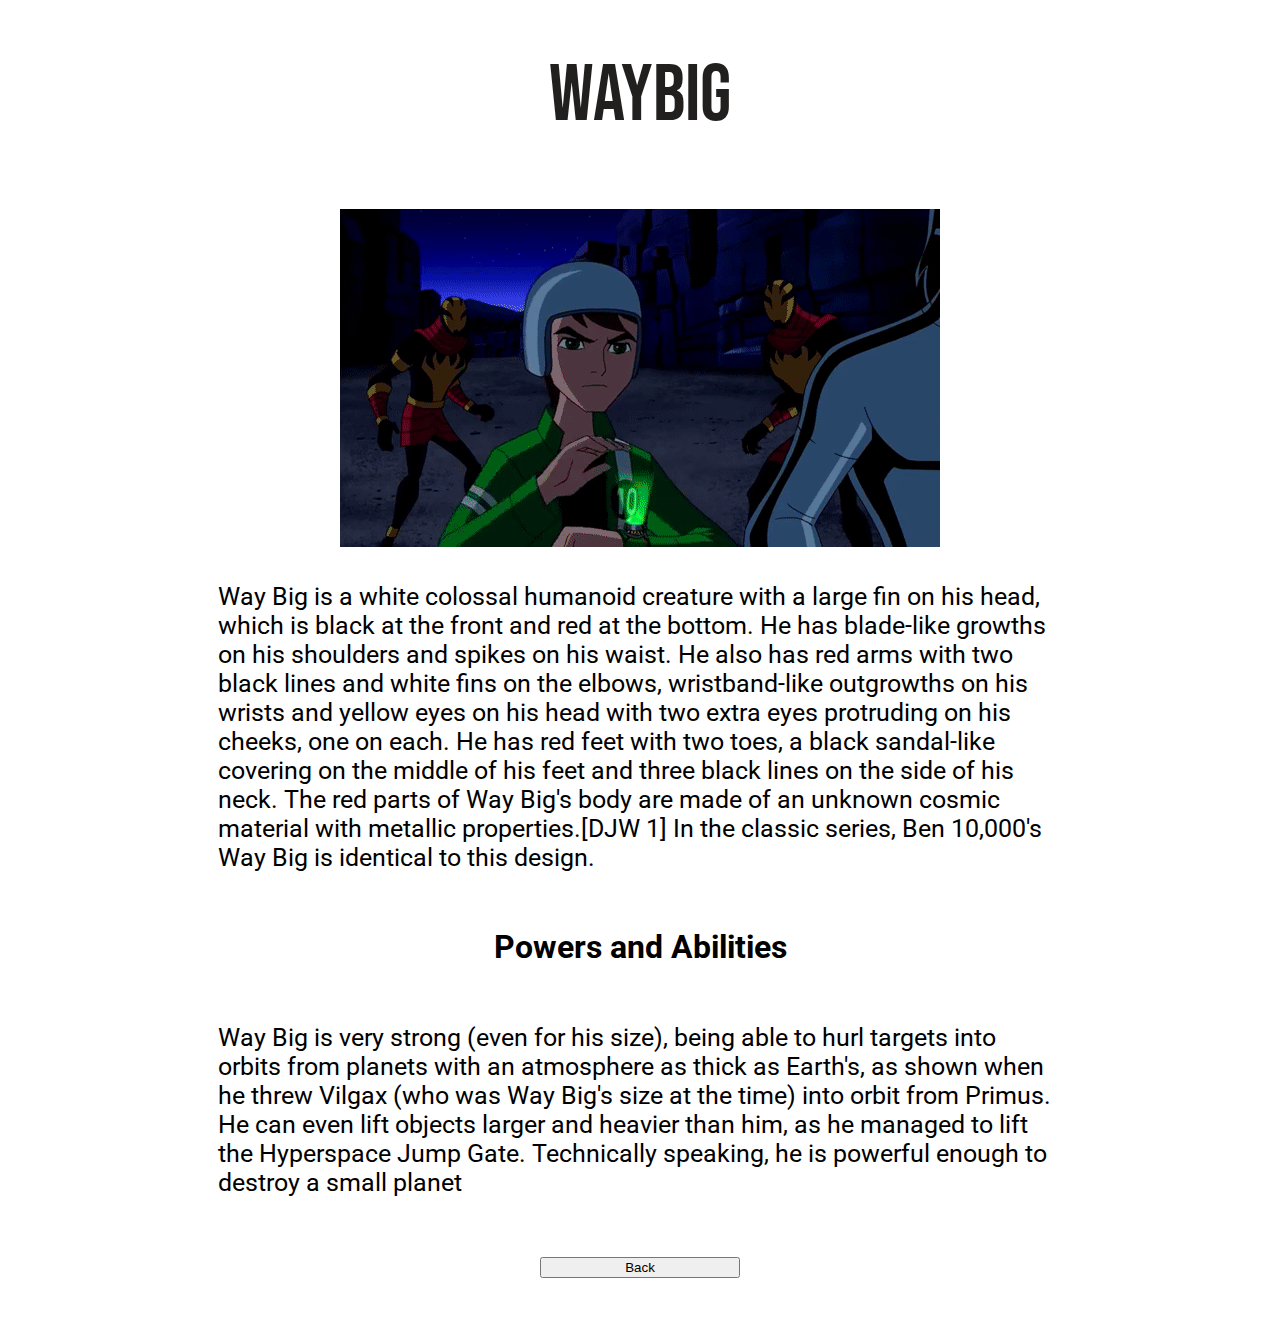
<file: data/waybig.html>
<!DOCTYPE html>
<html lang="en">
<head>
    <meta charset="UTF-8">
    <meta http-equiv="X-UA-Compatible" content="IE=edge">
    <meta name="viewport" content="width=device-width, initial-scale=1.0">
    <link rel="stylesheet" href="../style.css">
    <link rel="preconnect" href="https://fonts.googleapis.com">
    <link rel="preconnect" href="https://fonts.gstatic.com" crossorigin>
    <link href="https://fonts.googleapis.com/css2?family=Roboto&display=swap" rel="stylesheet">
    <link href="https://fonts.googleapis.com/css2?family=Bebas+Neue&display=swap" rel="stylesheet">
    <link href="https://cdn.jsdelivr.net/npm/bootstrap@5.0.2/dist/css/bootstrap.min.css" rel="stylesheet" integrity="sha384-EVSTQN3/azprG1Anm3QDgpJLIm9Nao0Yz1ztcQTwFspd3yD65VohhpuuCOmLASjC" crossorigin="anonymous">
    <title>Waybig</title>
</head>
<body">
    <div class="header">Waybig</div>
    <div class="main" >
        
        <img class="alien" src="../gifs/waybig.gif" alt="">
        <div class="content">Way Big is a white colossal humanoid creature with a large fin on his head, which is black at the front and red at the bottom. He has blade-like growths on his shoulders and spikes on his waist. He also has red arms with two black lines and white fins on the elbows, wristband-like outgrowths on his wrists and yellow eyes on his head with two extra eyes protruding on his cheeks, one on each. He has red feet with two toes, a black sandal-like covering on the middle of his feet and three black lines on the side of his neck. The red parts of Way Big's body are made of an unknown cosmic material with metallic properties.[DJW 1] In the classic series, Ben 10,000's Way Big is identical to this design.</div>
        <h1 style="padding: 25px;">Powers and Abilities</h1>
        <div class="content">Way Big is very strong (even for his size), being able to hurl targets into orbits from planets with an atmosphere as thick as Earth's, as shown when he threw Vilgax (who was Way Big's size at the time) into orbit from Primus. He can even lift objects larger and heavier than him, as he managed to lift the Hyperspace Jump Gate. Technically speaking, he is powerful enough to destroy a small planet</div>
        <a href="../index.html"><button type="button" class="btn btn-outline-success btn-lg">Back</button></a>
    </div>
    
</body>
</html>
</file>
<file: style.css>
.header{
    color: rgb(34, 31, 31);
    padding: 40px 300px;
    font-family: 'Bebas Neue';
    text-align: center;
    font-size: 80px;
}

.container{
    /* padding: 200px; */
    padding: 100px;
    display: grid;
    grid-gap: 100px;
    grid-template-columns: repeat(auto-fit, minmax(400px, 1fr));
}

.item{
    margin: 0px;
    text-align: center;
    background-color: white;
    margin: 20px;
    border: 1px solid rgb(212, 212, 212);
    border-radius: 10px;
    font-family: 'Poppins', sans-serif;
    font-weight: 600;
    color: gray;
}

.item img{
    width: 100%;
    border-top-left-radius: 10px;
    border-top-right-radius: 10px;
}

.item .name{
    padding: 10px;
}

.item a{
    text-decoration: none;
    color: gray;
}

.item:hover{
    box-shadow: 10px 10px 20px rgb(212, 212, 212);
}

.item a:hover{
    text-decoration: none;
    color: black;
    font-weight: 800;

}

.item .price{
    margin: 7px;
    font-size: 16px
}

@media (max-width:650px) {
    .container{
        padding: 0px;
    }
    .header{
        padding: 50px 0px;
    }
}

.main{
    align-items: center;
    display: flex;
    flex-direction: column;
    font-family: 'Roboto', sans-serif;
    padding: 0px 200px;

}

.main .alien{
    width: 600px;
    padding: 25px;
    
}

.main .content{
    font-size: 25px;
    padding: 10px;
}


@media (max-width:650px) {
    .main{
        padding: 0px;
        font-size: 20px;
    }
    .header{
        padding: 50px 0px;
    }
    .alien{
        margin: 0px 10px;
    }
}

.main .btn{
    margin: 50px 0px;
    width: 200px;
}
</file>
